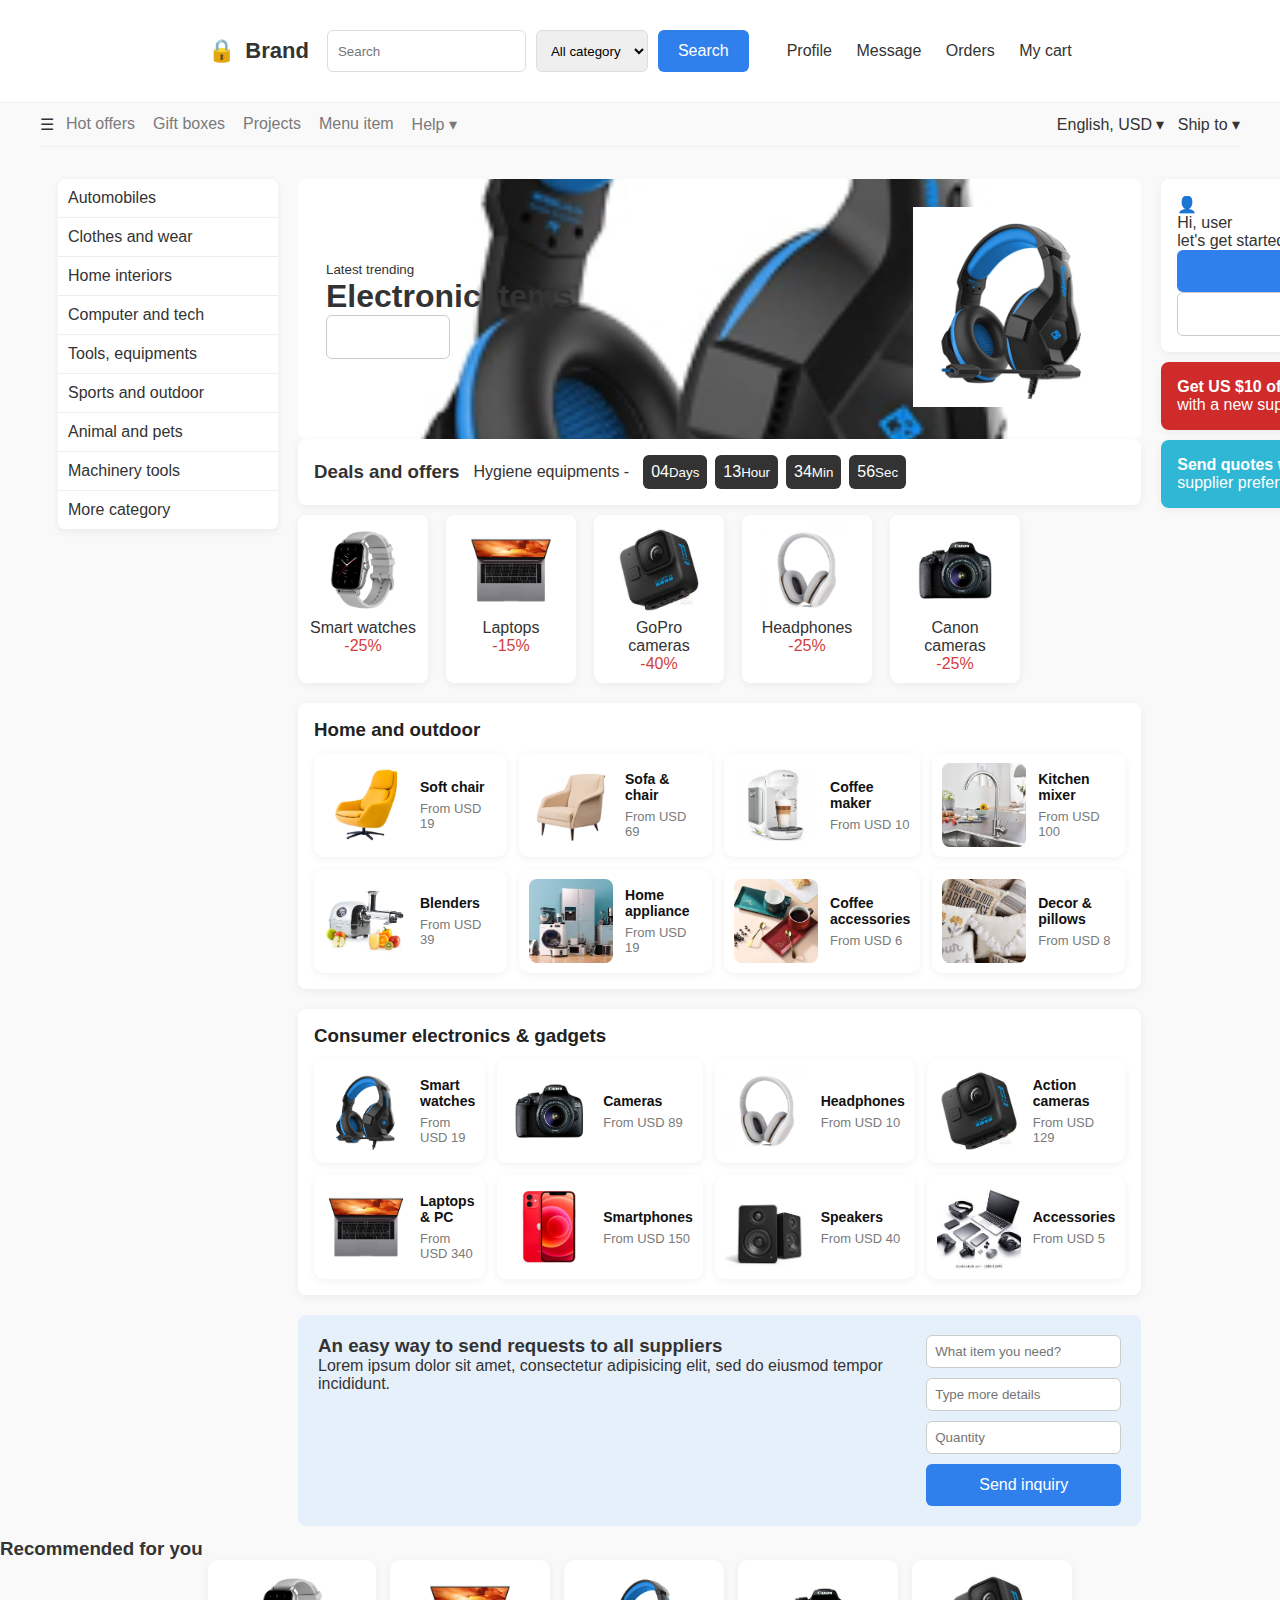
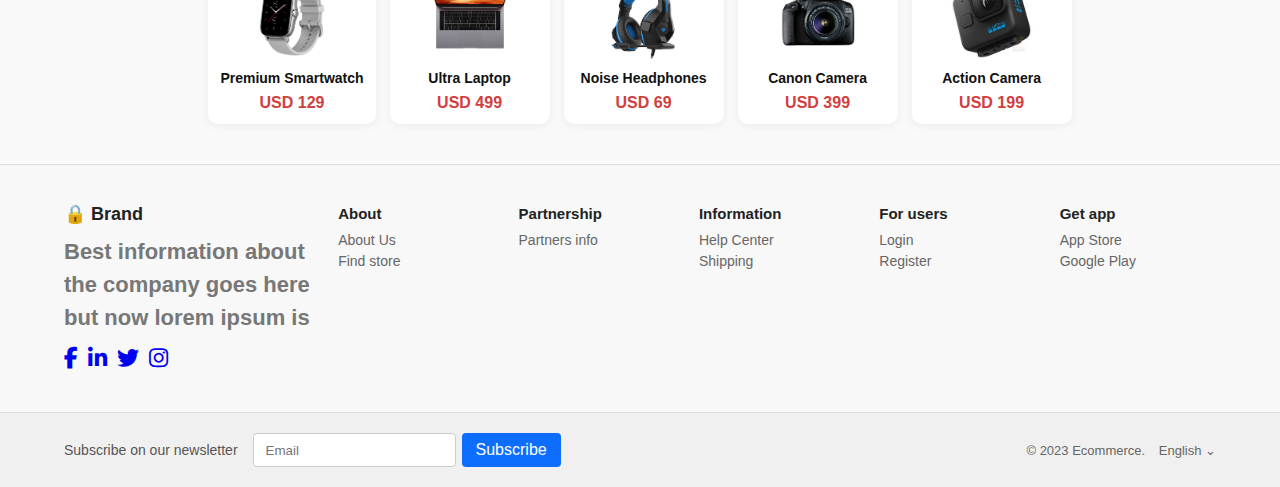
<file: index.html>
<!doctype html>
<html lang="en">
<head>
  <meta charset="utf-8" />
  <meta name="viewport" content="width=device-width,initial-scale=1"/>
  <title>Brand — Home</title>
  <link rel="stylesheet" href="styles.css">
 <link rel="stylesheet" href="https://cdnjs.cloudflare.com/ajax/libs/font-awesome/6.4.0/css/all.min.css">

  <link href="https://fonts.googleapis.com/css2?family=Nunito:wght@300;400;700;800&display=swap" rel="stylesheet">
</head>
<body>
  <!-- Top bar -->
  <header class="topbar">
    <div class="container topbar-inner">
      <div class="brand">
        <span class="lock">🔒</span>
        <span class="brand-name">Brand</span>
      </div>
      <div class="search-area">
        <input id="searchInput" class="search" placeholder="Search"/>
        <select id="categorySelect" class="cat">
          <option>All category</option>
          <option>Electronics</option>
          <option>Home</option>
        </select>
        <button id="searchBtn" class="btn primary">Search</button>
      </div>
      <nav class="top-actions">
        <a>Profile</a>
        <a>Message</a>
        <a>Orders</a>
        <a class="cart">My cart</a>
      </nav>
    </div>
  </header>

  <!-- Menu -->
  <nav class="menu container">
    <div class="hamburger">☰</div>
    <ul class="menu-list">
      <li>Hot offers</li>
      <li>Gift boxes</li>
      <li>Projects</li>
      <li>Menu item</li>
      <li>Help ▾</li>
    </ul>
    <div class="lang">English, USD ▾ &nbsp; Ship to ▾</div>
  </nav>

  <!-- Main layout -->
  <main class="container layout">
    <!-- Categories sidebar -->
    <aside class="left-col">
      <ul class="categories">
        <li>Automobiles</li>
        <li>Clothes and wear</li>
        <li>Home interiors</li>
        <li>Computer and tech</li>
        <li>Tools, equipments</li>
        <li>Sports and outdoor</li>
        <li>Animal and pets</li>
        <li>Machinery tools</li>
        <li>More category</li>
      </ul>
    </aside>

    <!-- Middle content -->
    <section class="middle-col">
      <!-- Hero -->
      <div class="hero">
        <div class="hero-text">
          <small>Latest trending</small>
          <h1>Electronic items</h1>
          <button class="btn light" id="learnMore">Learn more</button>
        </div>
        <div class="hero-art">
          <img src="images/tech/5.jpg" alt="Headphones">
        </div>
      </div>

      <!-- Deals -->
      <div class="deals">
        <div class="deals-left">
          <h3>Deals and offers</h3>
          <p class="sub">Hygiene equipments -</p>
          <div class="countdown" id="countdown">
            <div><span id="days">00</span><small>Days</small></div>
            <div><span id="hours">00</span><small>Hour</small></div>
            <div><span id="mins">00</span><small>Min</small></div>
            <div><span id="secs">00</span><small>Sec</small></div>
          </div>
        </div>
        <div class="product-row">
          <div class="product">
            <img src="images/tech/8.jpg" class="prod-img">
            <div class="label">Smart watches</div>
            <div class="discount">-25%</div>
          </div>
          <div class="product">
            <img src="images/tech/7.jpg" class="prod-img">
            <div class="label">Laptops</div>
            <div class="discount">-15%</div>
          </div>
          <div class="product">
            <img src="images/tech/11.jpg
            " class="prod-img">
            <div class="label">GoPro cameras</div>
            <div class="discount">-40%</div>
          </div>
          <div class="product">
            <img src="images/tech/9.jpg" class="prod-img">
            <div class="label">Headphones</div>
            <div class="discount">-25%</div>
          </div>
          <div class="product">
            <img src="images/tech/6.jpg" class="prod-img">
            <div class="label">Canon cameras</div>
            <div class="discount">-25%</div>
          </div>
        </div>
      </div>

      <!-- Home and outdoor (with image product tiles) -->
<div class="tiles-section tiles-with-images">
  <h3>Home and outdoor</h3>
  <div class="tiles-grid">
    <div class="prod-card">
      <img src="images/interior/2.jpg" alt="Soft chair">
      <div class="prod-info">
        <div class="prod-title">Soft chair</div>
        <div class="prod-price">From USD 19</div>
      </div>
    </div>
    <div class="prod-card">
      <img src="images/interior/1.jpg" alt="Sofa & chair">
      <div class="prod-info">
        <div class="prod-title">Sofa & chair</div>
        <div class="prod-price">From USD 69</div>
      </div>
    </div>
    <div class="prod-card">
      <img src="images/interior/8.jpg" alt="Coffee maker">
      <div class="prod-info">
        <div class="prod-title">Coffee maker</div>
        <div class="prod-price">From USD 10</div>
      </div>
    </div>
    <div class="prod-card">
      <img src="images/interior/11.jpg" alt="Kitchen mixer">
      <div class="prod-info">
        <div class="prod-title">Kitchen mixer</div>
        <div class="prod-price">From USD 100</div>
      </div>
    </div>
    <div class="prod-card">
      <img src="images/interior/9.jpg" alt="Blender">
      <div class="prod-info">
        <div class="prod-title">Blenders</div>
        <div class="prod-price">From USD 39</div>
      </div>
    </div>
    <div class="prod-card">
      <img src="images/interior/12.jpg" alt="Home appliance">
      <div class="prod-info">
        <div class="prod-title">Home appliance</div>
        <div class="prod-price">From USD 19</div>
      </div>
    </div>
    <div class="prod-card">
      <img src="images/interior/13.jpg" alt="Coffee accessories">
      <div class="prod-info">
        <div class="prod-title">Coffee accessories</div>
        <div class="prod-price">From USD 6</div>
      </div>
    </div>
    <div class="prod-card">
      <img src="images/interior/14.jpg" alt="Decor & pillows">
      <div class="prod-info">
        <div class="prod-title">Decor & pillows</div>
        <div class="prod-price">From USD 8</div>
      </div>
    </div>
  </div>
</div>

<!-- Consumer electronics (with product-picture tiles) -->
<div class="tiles-section tiles-with-images">
  <h3>Consumer electronics & gadgets</h3>
  <div class="tiles-grid">
    <div class="prod-card">
      <img src="images/tech/5.jpg" alt="Smart watches">
      <div class="prod-info">
        <div class="prod-title">Smart watches</div>
        <div class="prod-price">From USD 19</div>
      </div>
    </div>
    <div class="prod-card">
      <img src="images/tech/6.jpg" alt="Cameras">
      <div class="prod-info">
        <div class="prod-title">Cameras</div>
        <div class="prod-price">From USD 89</div>
      </div>
    </div>
    <div class="prod-card">
      <img src="images/tech/9.jpg" alt="Headphones">
      <div class="prod-info">
        <div class="prod-title">Headphones</div>
        <div class="prod-price">From USD 10</div>
      </div>
    </div>
    <div class="prod-card">
      <img src="images/tech/11.jpg" alt="Action camera">
      <div class="prod-info">
        <div class="prod-title">Action cameras</div>
        <div class="prod-price">From USD 129</div>
      </div>
    </div>
    <div class="prod-card">
      <img src="images/tech/7.jpg" alt="Laptops">
      <div class="prod-info">
        <div class="prod-title">Laptops & PC</div>
        <div class="prod-price">From USD 340</div>
      </div>
    </div>
    <div class="prod-card">
      <img src="images/tech/1.jpg" alt="Smartphones">
      <div class="prod-info">
        <div class="prod-title">Smartphones</div>
        <div class="prod-price">From USD 150</div>
      </div>
    </div>
    <div class="prod-card">
      <img src="images/tech/12.jpg" alt="Speakers">
      <div class="prod-info">
        <div class="prod-title">Speakers</div>
        <div class="prod-price">From USD 40</div>
      </div>
    </div>
    <div class="prod-card">
      <img src="images/tech/13.jpg" alt="Accessories">
      <div class="prod-info">
        <div class="prod-title">Accessories</div>
        <div class="prod-price">From USD 5</div>
      </div>
    </div>
  </div>
</div>


      <!-- Send quote -->
      <div class="send-quote">
        <div class="quote-text">
          <h3>An easy way to send requests to all suppliers</h3>
          <p>Lorem ipsum dolor sit amet, consectetur adipisicing elit, sed do eiusmod tempor incididunt.</p>
        </div>
        <form class="quote-form">
          <input placeholder="What item you need?" />
          <input placeholder="Type more details" />
          <input placeholder="Quantity" type="number" />
          <button class="btn primary">Send inquiry</button>
        </form>
      </div>
    </section>
     <!-- Right column -->
    <aside class="right-col">
      <div class="user-card">
        <div class="avatar">👤</div>
        <div class="user-text">
          <div class="greet">Hi, user</div>
          <div class="small">let's get started</div>
        </div>
        <button class="btn primary full">Join now</button>
        <button class="btn outline full">Log in</button>
      </div>
      <div class="promo red">
        <h4>Get US $10 off</h4>
        <p>with a new supplier</p>
      </div>
      <div class="promo blue">
        <h4>Send quotes with</h4>
        <p>supplier preferences</p>
      </div>
    </aside>
  </main>
    <!-- Recommended for you -->
<h3>  Recommended for you </h3>
<div class="recommended">

  <div class="recommended-row">
    <div class="rec-card">
      <img src="images/tech/8.jpg" alt="Smart watch">
      <div class="rec-title">Premium Smartwatch</div>
      <div class="rec-price">USD 129</div>
    </div>
    <div class="rec-card">
      <img src="images/tech/7.jpg" alt="Laptop">
      <div class="rec-title">Ultra Laptop</div>
      <div class="rec-price">USD 499</div>
    </div>
    <div class="rec-card">
      <img src="images/tech/5.jpg" alt="Headphones">
      <div class="rec-title">Noise Headphones</div>
      <div class="rec-price">USD 69</div>
    </div>
    <div class="rec-card">
      <img src="images/tech/6.jpg" alt="Canon">
      <div class="rec-title">Canon Camera</div>
      <div class="rec-price">USD 399</div>
    </div>
    <div class="rec-card">
      <img src="images/tech/11.jpg" alt="GoPro">
      <div class="rec-title">Action Camera</div>
      <div class="rec-price">USD 199</div>
    </div>
  </div>
</div>


   

  <footer class="site-footer">
  <div class="footer-top">
    <div class="brand">
  <div class="logo">🔒 Brand</div>
  <p>Best information about the company goes here but now lorem ipsum is</p>
  <div class="socials">
    <a href="#"><i class="fab fa-facebook-f"></i></a>
    <a href="#"><i class="fab fa-linkedin-in"></i></a>
    <a href="#"><i class="fab fa-twitter"></i></a>
    <a href="#"><i class="fab fa-instagram"></i></a>
  </div>
</div>
    <div class="col">
      <h4>About</h4>
      <p>About Us<br/>Find store</p>
    </div>
    <div class="col">
      <h4>Partnership</h4>
      <p>Partners info</p>
    </div>
    <div class="col">
      <h4>Information</h4>
      <p>Help Center<br/>Shipping</p>
    </div>
    <div class="col">
      <h4>For users</h4>
      <p>Login<br/>Register</p>
    </div>
    <div class="col">
      <h4>Get app</h4>
      <p>App Store<br/>Google Play</p>
    </div>
  </div>
  <div class="footer-bottom">
    <div class="newsletter">
      <span>Subscribe on our newsletter</span>
      <div class="subscribe-form">
        <input placeholder="Email" />
        <button class="btn">Subscribe</button>
      </div>
    </div>
    <div class="copyright">
      © 2023 Ecommerce. <span class="lang">English ⌄</span>
    </div>
  </div>
</footer>

<div id="toast-container" class="toast-container" aria-live="polite"></div>


  <script src="script.js"></script>
</body>
</html>
</file>
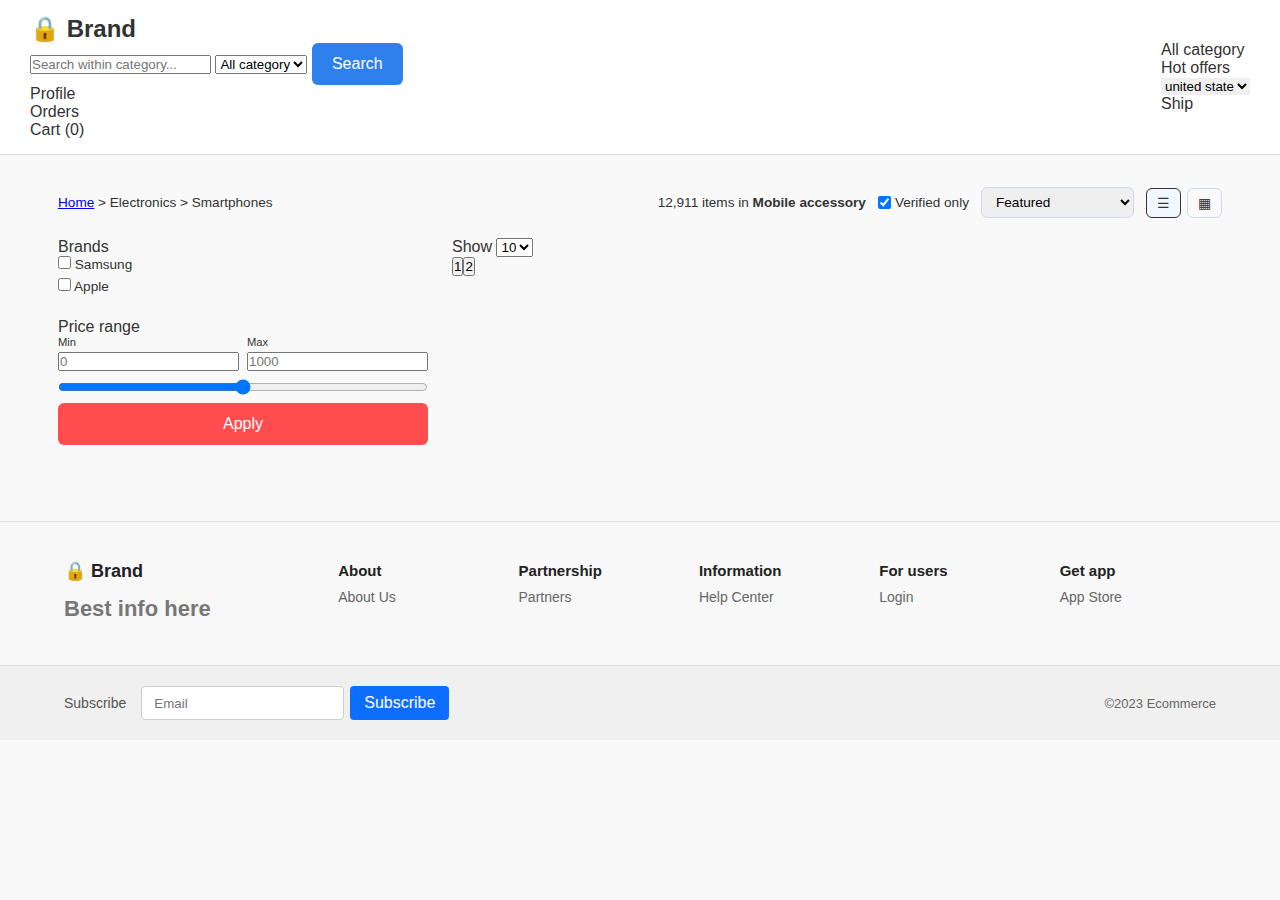
<file: category.html>
<!DOCTYPE html>
<html lang="en">
<head><meta charset="UTF-8" /><meta name="viewport" content="width=device-width,initial-scale=1.0" /><title>Category</title><link rel="stylesheet" href="styles.css" /></head>
<body>
<header class="site-header">
  <div class="top-bar">
    <div class="left">
      <div class="logo">🔒 Brand</div>
      <div class="search-wrapper">
        <input class="search-input" placeholder="Search within category..." />
        <select class="category-select"><option>All category</option></select>
        <button class="btn primary">Search</button>
      </div>
    </div>
    <div class="right">
      <div class="icon">Profile</div><div class="icon">Orders</div><div class="icon cart">Cart (<span id="cart-count">0</span>)</div>
    </div>
  </div>
  <div class="nav-bar">
    <div class="nav-left"><div class="nav-item dropdown">All category</div><div class="nav-item">Hot offers</div></div>
    <div class="nav-right"><div class="nav-item"> <select class="country"> <option> united state </option> <option>USD </option> <option> paktistan </option></div> </div></select> <div class="nav-item">Ship</div></div>
  </div>
</header>
<main class="container">
  <div class="breadcrumb-row">
    <div class="breadcrumbs"><a href="index.html">Home</a> &gt; Electronics &gt; Smartphones</div>
    <div class="listing-controls">
      <div class="items-count">12,911 items in <strong>Mobile accessory</strong></div>
      <label class="verified-checkbox"><input type="checkbox" checked /> Verified only</label>
      <div class="sort-wrapper">
        <select class="sort-select">
          <option>Featured</option><option>Price: Low to High</option><option>Price: High to Low</option>
        </select>
      </div>
      <div class="view-toggle">
        <div class="toggle-btn active">☰</div><div class="toggle-btn">▦</div>
      </div>
    </div>
  </div>
  <div class="category-page">
    <aside class="sidebar">
      <div class="filter-section">
        <div class="category-title">Brands</div>
        <div class="checkbox-list">
          <label><input type="checkbox" /> Samsung</label>
          <label><input type="checkbox" /> Apple</label>
        </div>
      </div>
      <div class="filter-section">
        <div class="category-title">Price range</div>
        <div class="price-range">
          <div class="range-inputs">
            <div class="range-box"><label class="small-label">Min</label><input type="number" placeholder="0" /></div>
            <div class="range-box"><label class="small-label">Max</label><input type="number" placeholder="1000" /></div>
          </div>
          <input type="range" class="slider" min="0" max="1000" />
          <button class="btn secondary apply-btn">Apply</button>
        </div>
      </div>
    </aside>
    <section class="listing-section">
      <div class="product-list"></div>
      <div class="pagination">
        <div class="show-count">Show <select><option>10</option><option>20</option></select></div>
        <div class="pages"><button class="page-btn">1</button><button class="page-btn">2</button></div>
      </div>
    </section>
  </div>
</main>
<footer class="site-footer">
  <div class="footer-top">
    <div class="brand"><div class="logo">🔒 Brand</div><p>Best info here</p></div>
    <div class="col"><h4>About</h4><p>About Us</p></div>
    <div class="col"><h4>Partnership</h4><p>Partners</p></div>
    <div class="col"><h4>Information</h4><p>Help Center</p></div>
    <div class="col"><h4>For users</h4><p>Login</p></div>
    <div class="col"><h4>Get app</h4><p>App Store</p></div>
  </div>
  <div class="footer-bottom">
    <div class="newsletter"><span>Subscribe</span><div class="subscribe-form"><input placeholder="Email"/><button class="btn">Subscribe</button></div></div>
    <div class="copyright">©2023 Ecommerce</div>
  </div>
</footer>
<div id="toast-container" class="toast-container" aria-live="polite"></div>

<script src="script.js"></script>
</body>
</html>
</file>
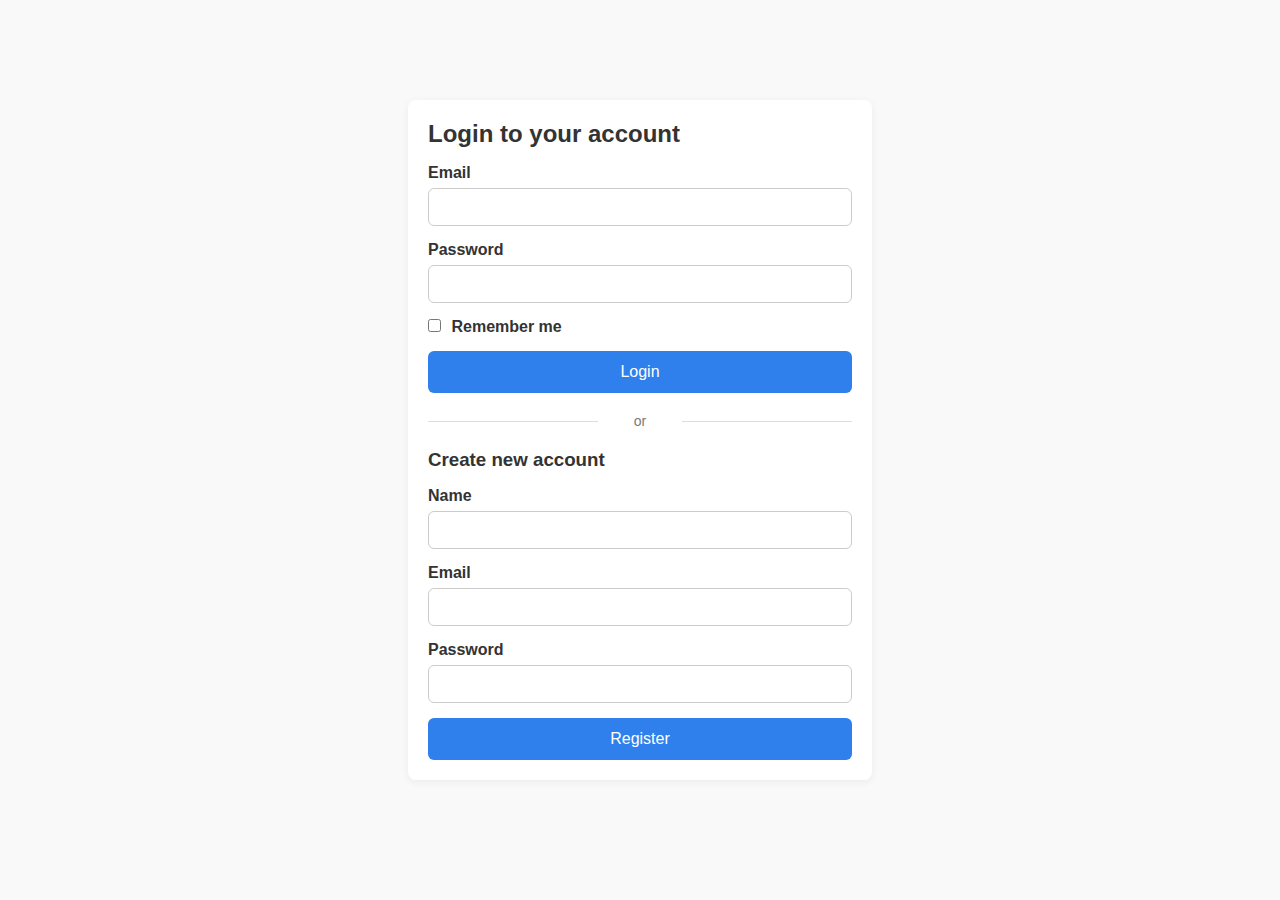
<file: login.html>
<!DOCTYPE html>
<html lang="en">
<head><meta charset="UTF-8" /><meta name="viewport" content="width=device-width,initial-scale=1.0" /><title>Login / Signup</title><link rel="stylesheet" href="styles.css" /></head>
<body>
  <main class="container" style="max-width:500px; padding-top:60px;">
    <div class="auth-card">
      <h2>Login to your account</h2>
      <form id="login-form">
        <div class="field"><label>Email</label><input type="email" required /></div>
        <div class="field"><label>Password</label><input type="password" required /></div>
        <div class="field"><label><input type="checkbox" /> Remember me</label></div>
        <button class="btn primary full-width" type="submit">Login</button>
      </form>
      <div class="divider">or</div>
      <h3>Create new account</h3>
      <form id="signup-form">
        <div class="field"><label>Name</label><input type="text" required /></div>
        <div class="field"><label>Email</label><input type="email" required /></div>
        <div class="field"><label>Password</label><input type="password" required /></div>
        <button class="btn primary full-width" type="submit">Register</button>
      </form>
    </div>
  </main>
  <div id="toast-container" class="toast-container" aria-live="polite"></div>
  <script src="login.js"></script>
</body></html>
</file>
<file: styles.css>
:root {
  --bg: #f6f6f6;
  --card: #fff;
  --muted: #7a7a7a;
  --accent: #2F80ED;
  --radius: 8px;
  --shadow: 0 2px 8px rgba(20,20,20,0.06);
  --container: 1200px;
}
* { box-sizing: border-box; margin: 0; padding: 0; }
body {
  font-family: "Nunito", sans-serif;
  background: var(--bg);
  color: #222;
}
.container {
  max-width: var(--container);
  margin: auto;
  padding: 12px 18px;
}
.topbar {
  padding: 18px 0;
  border-bottom: 1px solid rgba(0,0,0,0.05);
.lang{
  border:none;
}
}
.topbar-inner {
  display: flex;
  align-items: center;
  justify-content: space-between;
  gap: 18px;
}
.brand {
  font-weight: 800;
  font-size: 22px;
  display: flex;
  gap: 10px;
  align-items: center;
}
.search-area {
  display: flex;
  gap: 10px;
  flex: 1;
  justify-content: center;
}
.search, .cat {
  padding: 10px;
  border: 1px solid #ddd;
  border-radius: 6px;
}
.btn {
  padding: 10px 14px;
  border-radius: 6px;
  cursor: pointer;
}
.btn.primary { background: var(--accent); color: #fff; border: none; }
.btn.light { background: #fff; border: 1px solid #ccc; }
.btn.outline { border: 1px solid #ccc; background: transparent; }
.btn.full { width: 100%; }
.menu {
  display: flex;
  align-items: center;
  gap: 12px;
  padding: 12px 0;
  border-bottom: 1px solid rgba(0,0,0,0.04);
}
.menu-list {
  display: flex;
  gap: 18px;
  list-style: none;
  flex: 1;
  color: var(--muted);
}
.layout {
  display: grid;
  grid-template-columns: 220px 1fr 300px;
  gap: 20px;
  margin-top: 20px;
}
.categories {
  background: var(--card);
  border-radius: var(--radius);
  list-style: none;
  box-shadow: var(--shadow);
}
.categories li {
  padding: 10px;
  border-bottom: 1px solid #eee;
}

.hero {
  display: flex;
  background: linear-gradient(90deg,#7fd6b6,#78d3b2);
  border-radius: var(--radius);
  padding: 28px;
  align-items: center;
  gap: 20px;
    background-image: url('images/tech/5.jpg');
  background-size: cover;       /* Make it fill the element */
  background-repeat: no-repeat; /* Prevent tiling */
  background-position: center;  /* Keep it centered */
}
.hero-text { flex: 1; }
.hero-text h1 { font-size: 32px; }
.hero-art img { width: 100%; max-width: 200px; }

.deals-left {
  background: var(--card);
  padding: 16px;
  display: flex;
  gap: 14px;
  align-items: center;
  border-radius: var(--radius);
  box-shadow: var(--shadow);
}
.countdown {
  display: flex;
  gap: 8px;
}
.countdown div {
  background: #333;
  color: #fff;
  padding: 8px;
  border-radius: 6px;
  min-width: 50px;
  text-align: center;
}
.product-row {
  display: flex;
  gap: 18px;
  margin-top: 10px;
  flex-wrap: wrap;
}
.product {
  width: 130px;
  background: var(--card);
  padding: 10px;
  border-radius: var(--radius);
  box-shadow: var(--shadow);
  text-align: center;
}
.prod-img {
  width: 100%;
  height: 90px;
  object-fit: contain;
}
.discount { color: #d23e3e; }

.tiles-section {
  background: var(--card);
  padding: 16px;
  border-radius: var(--radius);
  box-shadow: var(--shadow);
  margin-top: 20px;
}
.tiles {
  display: grid;
  grid-template-columns: repeat(4,1fr);
  gap: 10px;
  margin-top: 10px;
}
.tile {
  background: #f5f5f5;
  padding: 12px;
  border-radius: var(--radius);
}

.send-quote {
  background: #e6f0fb;
  display: flex;
  gap: 20px;
  padding: 20px;
  border-radius: var(--radius);
  margin-top: 20px;
}
.quote-form {
  display: flex;
  flex-direction: column;
  gap: 10px;
}
.quote-form input {
  padding: 8px;
  border: 1px solid #ccc;
  border-radius: 6px;
}
/* ========== Product tiles with images ========== */
.tiles-with-images { margin-top: 20px; }
.tiles-with-images h3 { margin: 0 0 12px; color: #222; }

/* grid for product tiles */
.tiles-grid {
  display: grid;
  grid-template-columns: repeat(4, 1fr);
  gap: 12px;
}

/* small product card */
.prod-card {
  display: flex;
  gap: 12px;
  align-items: center;
  background: #fff;
  padding: 10px;
  border-radius: 10px;
  box-shadow: var(--shadow);
}
.prod-card img {
  width: 84px;
  height: 84px;
  object-fit: cover;
  border-radius: 8px;
  background: #fafafa;
  flex-shrink: 0;
}
.prod-info { display: flex; flex-direction: column; gap: 6px; }
.prod-title { font-weight: 700; color: #111; font-size: 14px; }
.prod-price { color: var(--muted); font-size: 13px; }
/* login */ 


/* ========== Recommended section ========== */
.recommended{
  /* if it's NOT inside .container, give it the same frame: */
  max-width: var(--container);
  margin: 0 auto;
  padding: 0 18px;
  display: block;          
}

.recommended-title {
  text-align: center;
  font-size: 1.5rem; 
  font-weight: 600;
  margin-bottom: 10px;
}



/* horizontal row that wraps, with scroll on small screens */
.recommended-row{
  display: flex;
  justify-content: center; 
  gap: 14px;
  flex-wrap: wrap;         
  align-items: stretch;    
  overflow-x: visible;    }
.rec-card {
  min-width: 160px;
  max-width: 200px;
  background: #fff;
  padding: 12px;
  border-radius: 10px;
  box-shadow: var(--shadow);
  display: flex;
  flex-direction: column;
  gap: 8px;
  align-items: center;
  text-align: center;
}
.rec-card img {
  width: 120px;
  height: 90px;
  object-fit: contain;
  border-radius: 8px;
  background: #fff;
}
.rec-title { font-weight: 700; font-size: 14px; color: #111; }
.rec-price { color: #d23e3e; font-weight: 700; }

/* responsive */
@media (max-width: 640px){
  .recommended-row{
    flex-wrap: nowrap;
    overflow-x: auto;
    justify-content: flex-start;
  }
}
@media (max-width: 1024px) {
  .tiles-grid { grid-template-columns: repeat(3,1fr); }
}
@media (max-width: 800px) {
  .tiles-grid { grid-template-columns: repeat(2,1fr); }
  .hero-art img { max-width: 150px; }
}
@media (max-width: 520px) {
  .tiles-grid { grid-template-columns: repeat(1,1fr); }
  .recommended-row { gap: 10px; }
  .prod-card img { width: 72px; height: 72px; }
}

.user-card, .promo {
  background: var(--card);
  padding: 16px;
  border-radius: var(--radius);
  box-shadow: var(--shadow);
  margin-bottom: 10px;
}
.promo.red { background: #cf2b2b; color: #fff; }
.promo.blue { background: #30b7d6; color: #fff; }
/* Footer Styles */

/* ---------- Footer (replace your existing footer styles with this) ---------- */
.site-footer {
  background: #f8f8f8;
  font-size: 14px;
  color: #555;
  margin-top: 40px;
  border-top: 1px solid #ddd;
}

/*  grid so columns line up evenly and brand column stays narrower */
.footer-top {
  display: grid;
  grid-template-columns: 1.6fr repeat(5, 1fr);
  gap: 24px;
  padding: 40px 5%;
  align-items: start;
}

/* Brand column: stack items vertically and align to left */
.footer-top .brand {
  display: flex;
  flex-direction: column;
  gap: 12px;
  align-items: flex-start;
  justify-content: flex-start;
  min-width: 0; /* important for grid children to shrink correctly */
}

/* Logo: reduce size and align emoji/text */
.footer-top .logo {
  display: flex;
  align-items: center;
  gap: 10px;
  font-weight: 700;
  font-size: 18px;   /* reduced from 20+ */
  color: #222;
  line-height: 1;
}

/* If you put the lock/emoji in its own span */
.footer-top .logo .lock {
  font-size: 18px;
  line-height: 1;
}

/* Brand description text */
.footer-top .brand p {
  margin: 0;
  color: #777;
  max-width: 320px;
  line-height: 1.5;
}

/* Social badges (under brand) — consistent size and centered content */
.footer-top .socials {
  display: flex;
  gap: 10px;
  align-items: center;
}
.footer-top .socials span {
  width: 36px;
  height: 36px;
  display: inline-flex;
  align-items: center;
  justify-content: center;
  background: #e5e5e5;
  border-radius: 6px;
  font-size: 12px;
  color: #333;
}

/* Other columns */
.footer-top .col {
  min-width: 120px;
}
.footer-top h4 {
  font-size: 15px;
  margin: 0 0 8px;
  color: #222;
}
.footer-top p {
  margin: 0;
  line-height: 1.5;
  color: #666;
}

/* Bottom row */
.footer-bottom {
  display: flex;
  flex-wrap: wrap;
  justify-content: space-between;
  padding: 20px 5%;
  border-top: 1px solid #ddd;
  background: #f0f0f0;
  align-items: center;
  gap: 12px;
}

.footer-bottom .newsletter {
  display: flex;
  gap: 15px;
  align-items: center;
  flex-wrap: wrap;
}
.footer-bottom .subscribe-form {
  display: flex;
  gap: 6px;
}
.footer-bottom .subscribe-form input {
  padding: 8px 12px;
  border: 1px solid #ccc;
  border-radius: 4px;
}
.footer-bottom .subscribe-form button {
  padding: 8px 14px;
  border-radius: 4px;
  background: #0d6efd;
  color: #fff;
  border: 0;
  cursor: pointer;
}
.footer-bottom .subscribe-form button:hover {
  background: #084298;
}
.footer-bottom .copyright {
  font-size: 13px;
  color: #666;
}
.footer-bottom .lang {
  margin-left: 10px;
  cursor: pointer;
}

/* Responsive: stack columns on narrow screens */
@media (max-width: 900px) {
  .footer-top {
    grid-template-columns: 1fr;
    padding: 24px;
    gap: 18px;
  }
  .footer-top .brand p {
    max-width: 100%;
  }
  .footer-bottom {
    padding: 16px;
  }
}
/* ===== Login Page Styles ===== */
.auth-card {
  background: var(--card);
  padding: 20px;
  border-radius: var(--radius);
  box-shadow: var(--shadow);
  max-width: 500px;
  margin: 40px auto;
}

.auth-card h2,
.auth-card h3 {
  margin-bottom: 16px;
  font-weight: 700;
}

.field {
  margin-bottom: 15px;
}

.field label {
  display: block;
  font-weight: 600;
  margin-bottom: 6px;
  color: #333;
}

.field input[type="text"],
.field input[type="email"],
.field input[type="password"] {
  width: 100%;
  padding: 10px 12px;
  border: 1px solid #ccc;
  border-radius: 6px;
  font-size: 14px;
}

.field input[type="checkbox"] {
  margin-right: 6px;
}

.btn.full-width {
  width: 100%;
}

.divider {
  text-align: center;
  color: var(--muted);
  font-size: 14px;
  margin: 20px 0;
  position: relative;
}

.divider::before,
.divider::after {
  content: "";
  position: absolute;
  top: 50%;
  width: 40%;
  height: 1px;
  background: #ddd;
}

.divider::before { left: 0; }
.divider::after { right: 0; }

/* Toast notifications */
.toast-container {
  position: fixed;
  bottom: 20px;
  right: 20px;
  z-index: 9999;
}

.toast {
  background: #333;
  color: #fff;
  padding: 10px 14px;
  border-radius: 6px;
  margin-top: 10px;
  display: flex;
  justify-content: space-between;
  align-items: center;
  box-shadow: var(--shadow);
  min-width: 200px;
}

.toast.success { background: #28a745; }
.toast.error { background: #d23e3e; }

.toast .close-btn {
  background: transparent;
  border: none;
  color: #fff;
  font-size: 16px;
  cursor: pointer;
}
/* css for category */ 
/* Category/listing */
.breadcrumb-row{
  margin:20px 0;
  display:flex;
  justify-content:space-between;
  flex-wrap:wrap;
  gap:12px;
  font-size:0.85rem;
  align-items:center;
}
.country{
  border: none;

}
.listing-controls{
  display:flex;
  gap:12px;
  flex-wrap:wrap;
  align-items:center;
}
.items-count{white-space:nowrap;}
.verified-checkbox{display:flex;align-items:center;gap:4px;}
.sort-wrapper select{
  padding:6px 10px;
  border-radius:6px;
  border:1px solid #d1d9ee;
  font-size:0.85rem;
}
.view-toggle{display:flex;gap:6px;}
.toggle-btn{
  padding:6px 10px;
  border:1px solid #d1d9ee;
  border-radius:6px;
  cursor:pointer;
  font-size:0.85rem;
}
.toggle-btn.active{
  background:#f0f7ff;
  border-color: var(--blue);
}
.category-page{display:flex;gap:24px;}
.listing-section{flex:1;}

/* Sidebar filters */
.filter-section{margin-bottom:24px;}
.checkbox-list label,
.radio-list label{display:block;margin-bottom:6px;font-size:0.85rem;cursor:pointer;}
.see-all{margin-top:4px;font-weight:600;font-size:0.8rem;}
.price-range .range-inputs{display:flex;gap:8px;margin-bottom:8px;}
.range-box{flex:1;}
.small-label{display:block;font-size:0.7rem;margin-bottom:4px;}
.price-range .slider{width:100%;margin-bottom:8px;}
.apply-btn{width:100%;}

/* List item */
.list-item{
  display:flex;
  background:#fff;
  padding:16px;
  border-radius:10px;
  border:1px solid var(--border);
  gap:16px;
  margin-bottom:16px;
  align-items:flex-start;
}
.thumb{flex:0 0 120px;}
.thumb img{width:100%;border-radius:8px;}
.details{flex:1;padding:0;}
.pricing{font-size:0.85rem;margin:4px 0;display:flex;gap:12px;flex-wrap:wrap;align-items:center;}
.old-price{text-decoration:line-through;color:#999;}
.current-price{font-weight:700;}
.shipping{color:green;}
.meta{font-size:0.75rem;margin:4px 0;}
.description{font-size:0.85rem;color:#555;margin:6px 0;}
.detail-link{font-size:0.75rem;color:var(--blue);text-decoration:none;}
.action{flex:0 0 60px;display:flex;align-items:center;justify-content:center;}
.heart{font-size:1.2rem;cursor:pointer;}
/* css for product .html */ 
/* ===== General Reset ===== */
* {
    margin: 0;
    padding: 0;
    box-sizing: border-box;
}

body {
    font-family: Arial, sans-serif;
    background: #f9f9f9;
    color: #333;
}

/* ===== Header ===== */
header {
    background: #fff;
    padding: 15px 30px;
    display: flex;
    justify-content: space-between;
    align-items: center;
    border-bottom: 1px solid #ddd;
}

header .logo {
    font-size: 1.5rem;
    font-weight: bold;
}

header nav a {
    text-decoration: none;
    color: #333;
    margin-left: 20px;
    font-weight: 500;
}

header nav a:hover {
    color: #ff4d4f;
}

/* ===== Product Container ===== */
.product-container {
    display: flex;
    max-width: 1100px;
    margin: 40px auto;
    gap: 40px;
    padding: 0 20px;
}

.product-images {
    flex: 1;
}

.product-images .main-image {
    width: 100%;
    max-height: 500px;
    object-fit: cover;
    border-radius: 8px;
}

.thumbnails {
    display: flex;
    margin-top: 10px;
    gap: 10px;
}

.thumbnails img {
    width: 80px;
    height: 80px;
    object-fit: cover;
    cursor: pointer;
    border: 2px solid transparent;
    border-radius: 6px;
    transition: border 0.3s ease;
}

.thumbnails img:hover,
.thumbnails img.selected {
    border-color: #ff4d4f;
}

/* ===== Product Details ===== */
.product-details {
    flex: 1;
    background: #fff;
    padding: 20px;
    border-radius: 8px;
    box-shadow: 0 2px 8px rgba(0,0,0,0.05);
}

.product-title {
    font-size: 2rem;
    margin-bottom: 10px;
}

.price {
    font-size: 1.4rem;
    margin-bottom: 15px;
}

.price-current {
    color: #ff4d4f;
    font-weight: bold;
    margin-right: 10px;
}

.price-old {
    text-decoration: line-through;
    color: #888;
}

.quantity-control {
    display: flex;
    align-items: center;
    margin-bottom: 20px;
}

.quantity-control button {
    background: #eee;
    border: none;
    padding: 8px 12px;
    cursor: pointer;
    font-size: 1.2rem;
}

.quantity-control input {
    width: 50px;
    text-align: center;
    margin: 0 5px;
    border: 1px solid #ddd;
    padding: 6px;
    font-size: 1rem;
}

.btn {
    background: #ff4d4f;
    color: #fff;
    padding: 12px 20px;
    border: none;
    font-size: 1rem;
    border-radius: 6px;
    cursor: pointer;
    transition: background 0.3s ease;
}

.btn:hover {
    background: #e84344;
}

/* ===== Tabs Section ===== */
.product-info-tabs {
    max-width: 1100px;
    margin: 40px auto;
    padding: 0 20px;
}

.tabs {
    display: flex;
    border-bottom: 1px solid #ddd;
    margin-bottom: 20px;
}

.tab-btn {
    background: none;
    border: none;
    padding: 12px 20px;
    cursor: pointer;
    font-weight: bold;
    color: #555;
    transition: color 0.3s ease;
}

.tab-btn:hover {
    color: #ff4d4f;
}

.tab-btn.active {
    color: #ff4d4f;
    border-bottom: 3px solid #ff4d4f;
}

.tab-content {
    background: #fff;
    padding: 20px;
    border-radius: 6px;
    box-shadow: 0 2px 6px rgba(0,0,0,0.05);
}

.hidden {
    display: none;
}
</file>
